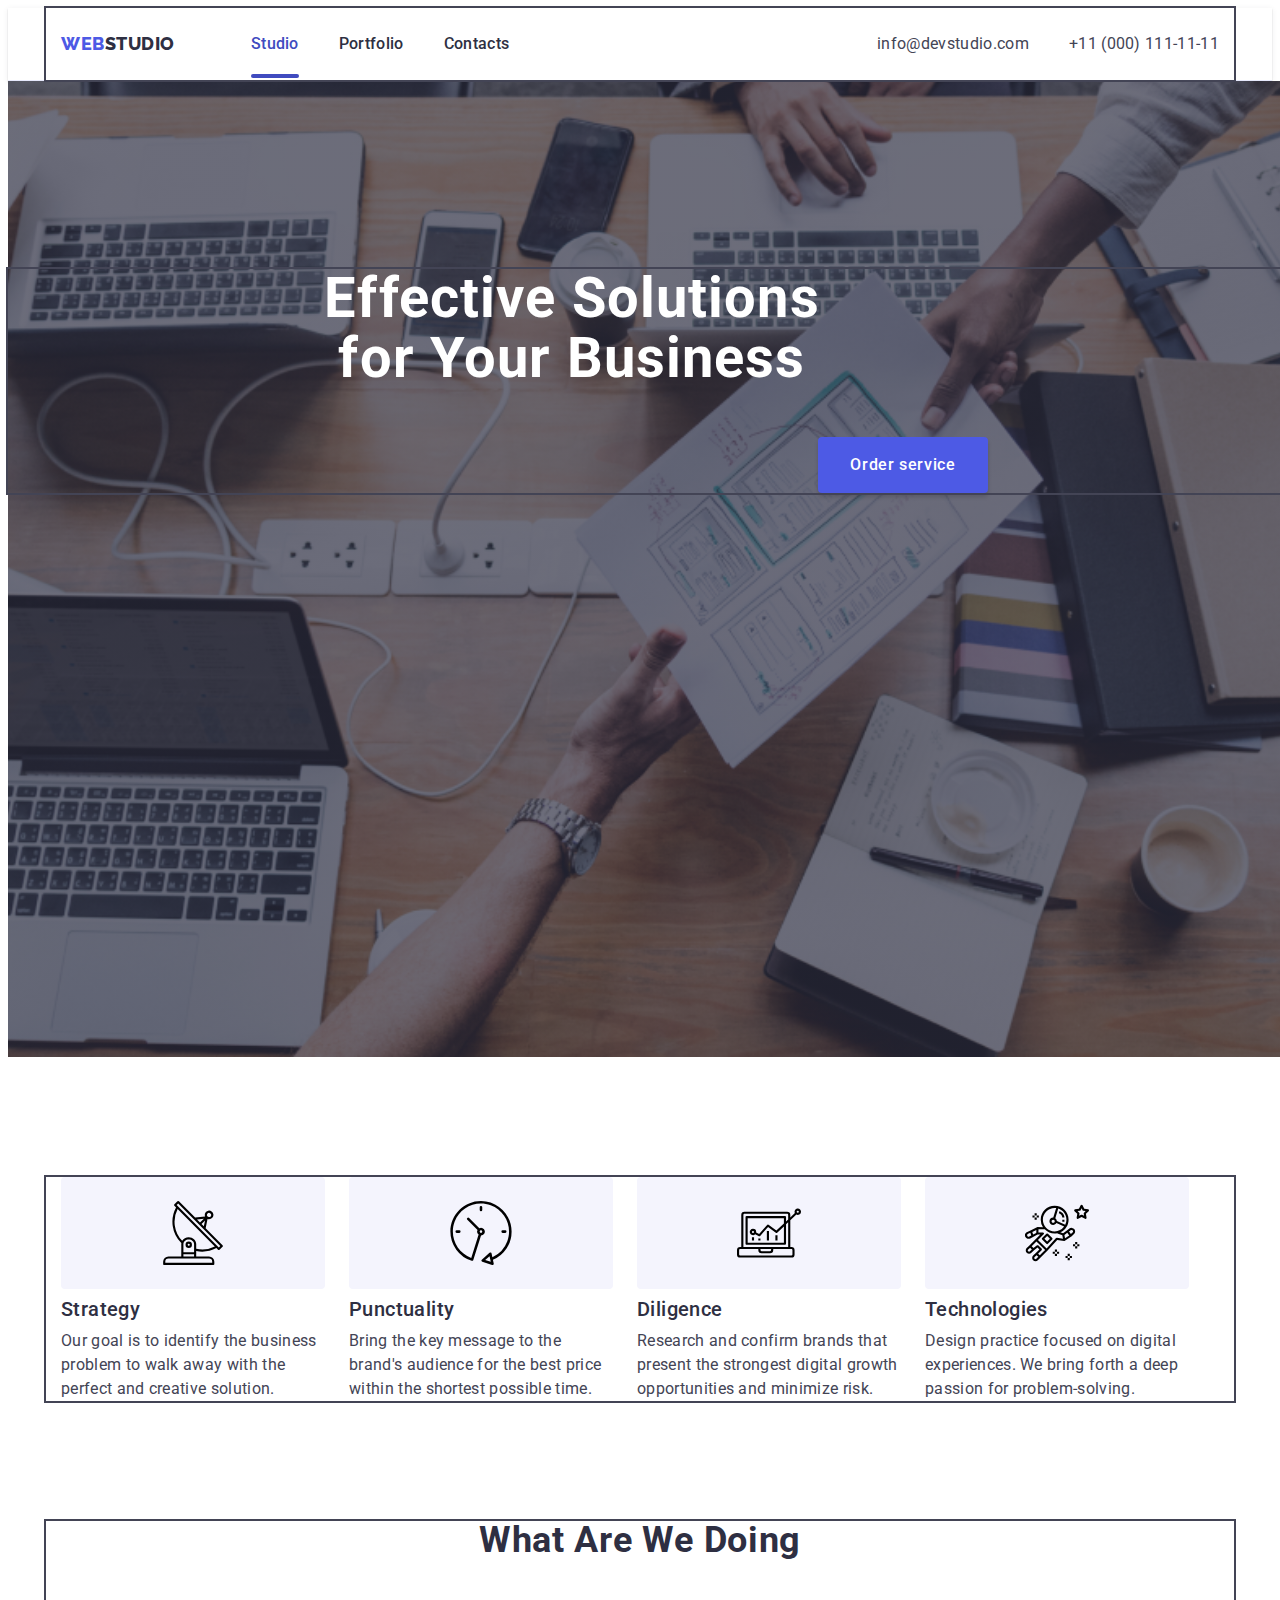
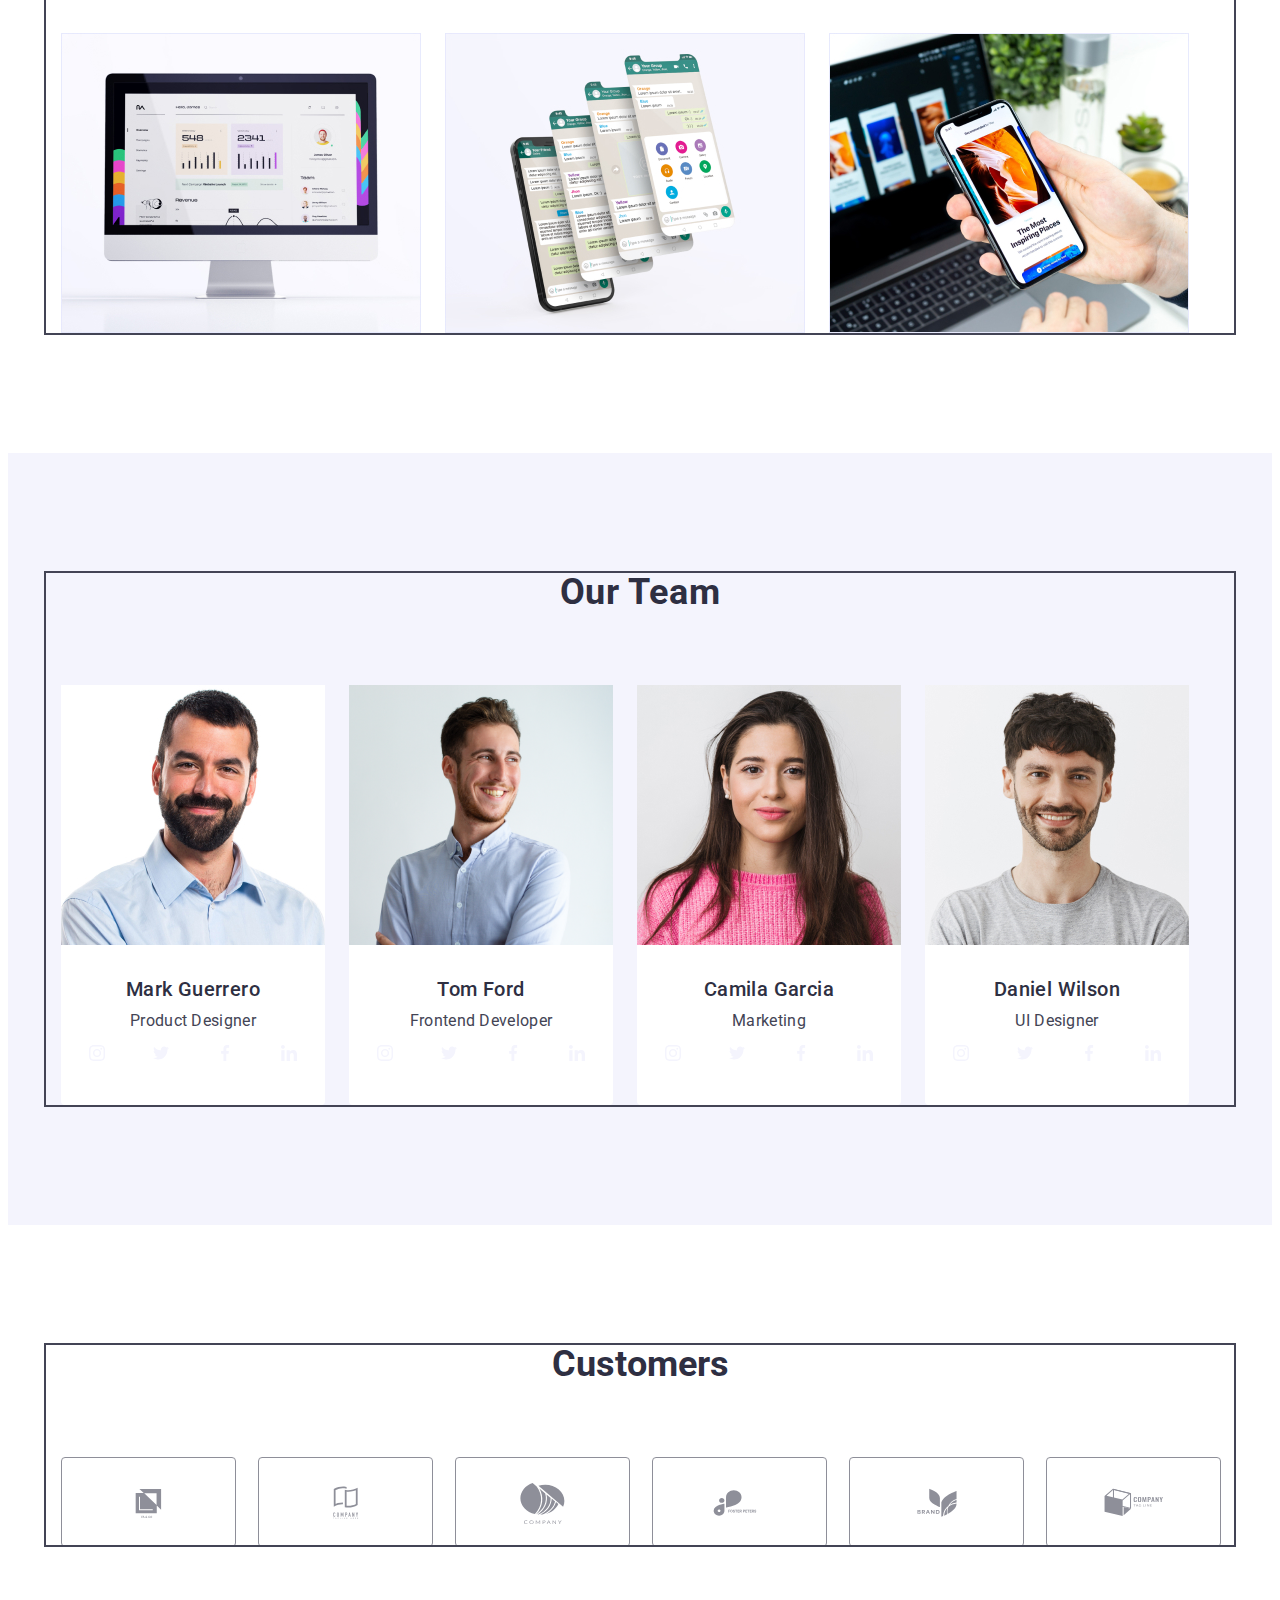
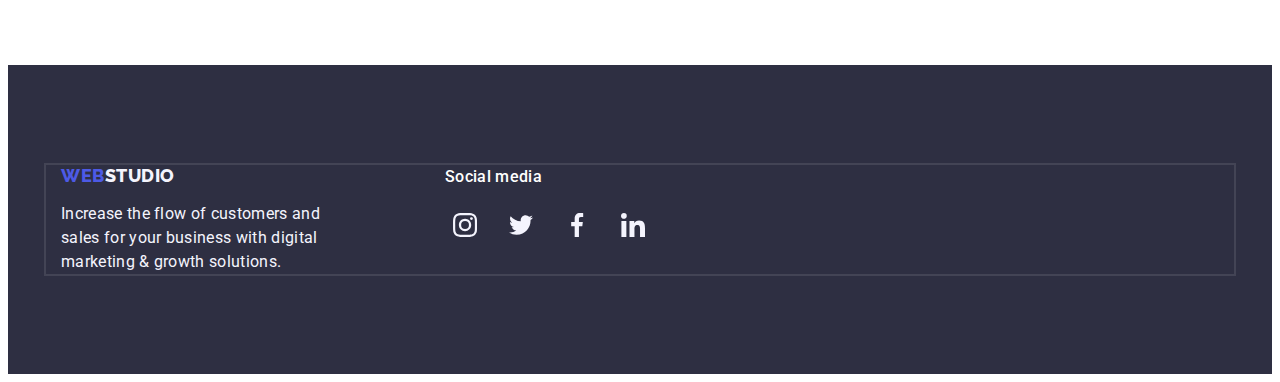
<file: index.html>
<!DOCTYPE html>
<html lang="en">
  <head>
    <meta charset="UTF-8" />
    <meta http-equiv="X-UA-Compatible" content="IE=edge" />
    <meta name="viewport" content="width=device-width, initial-scale=1.0" />
    <link rel="preconnect" href="https://fonts.googleapis.com" />
    <link rel="preconnect" href="https://fonts.gstatic.com" crossorigin />
    <link
      href="https://fonts.googleapis.com/css2?family=Raleway:wght@800&family=Roboto:wght@400;500;700&display=swap"
      rel="stylesheet"
    />
    <link
      rel="stylesheet"
      href="https://cdnjs.cloudflare.com/ajax/libs/modern-normalize/2.0.0/modern-normalize.min.css"
      integrity="sha512-4xo8blKMVCiXpTaLzQSLSw3KFOVPWhm/TRtuPVc4WG6kUgjH6J03IBuG7JZPkcWMxJ5huwaBpOpnwYElP/m6wg=="
      crossorigin="anonymous"
      referrerpolicy="no-referrer"
    />
    <title>Document</title>
    <link rel="stylesheet" href="./css/styles.css" />
  </head>
  <body>
    <header class="header">
      <div class="container-header container">
        <nav class="header-navigation-list">
          <a href="./index.html" class="header-logo link"
            >Web<span class="header-logo-web">Studio</span></a
          >
          <ul class="header-menu list">
            <li class="header-menu-item">
              <a href="./index.html" class="header-menu-link link current">Studio</a>
            </li>
            <li class="header-menu-item">
              <a href="./portfolio.html" class="header-menu-link link"
                >Portfolio</a
              >
            </li>
            <li class="header-menu-item">
              <a href="" class="header-menu-link link">Contacts</a>
            </li>
          </ul>
        </nav>
        <address class="header-contacts">
          <ul class="header-contacts-item list">
            <li>
              <a
                class="header-contacts-link link"
                href="mailto:info@devstudio.com"
                >info@devstudio.com</a
              >
            </li>
            <li>
              <a class="header-contacts-link link" href="tel:+110001111111"
                >+11 (000) 111-11-11</a
              >
            </li>
          </ul>
        </address>
      </div>
    </header>

    <main>
      <section class="hero">
        <div class="container-hero container">
          <h1 class="hero-title">Effective Solutions for Your Business</h1>
            <button type="button" class="hero-btn" data-modal-open>
              Order service
            </button>
        </div>
      </section>
      <section class="business">
        <div class="container-business container">
          <h2 class="visually-hidden">info</h2>
          <ul class="business-info list">
            <li class="business-title-item">
              <div class="business-icon-box">
                <svg class="svg-business" width="64" height="64">
                  <use href="./images/icons.svg#icon-antenna-1"></use>
                </svg>
              </div>
              <h3 class="business-info-strategy">Strategy</h3>
              <p class="business-info-idea">
                Our goal is to identify the business problem to walk away with
                the perfect and creative solution.
              </p>
            </li>
            <li class="business-title-item">
              <div class="business-icon-box">
                <svg class="svg-business" width="64" height="64">
                  <use href="./images/icons.svg#icon-clock-1"></use>
                </svg>
              </div>
              <h3 class="business-info-strategy">Punctuality</h3>
              <p class="business-info-idea">
                Bring the key message to the brand's audience for the best price
                within the shortest possible time.
              </p>
            </li>
            <li class="business-title-item">
              <div class="business-icon-box">
                <svg class="svg-business" width="64" height="64">
                  <use href="./images/icons.svg#icon-diagram-1"></use>
                </svg>
              </div>
              <h3 class="business-info-strategy">Diligence</h3>
              <p class="business-info-idea">
                Research and confirm brands that present the strongest digital
                growth opportunities and minimize risk.
              </p>
            </li>
            <li class="business-title-item">
              <div class="business-icon-box">
                <svg class="svg-business" width="64" height="64">
                  <use href="./images/icons.svg#icon-astronaut-1"></use>
                </svg>
              </div>
              <h3 class="business-info-strategy">Technologies</h3>
              <p class="business-info-idea">
                Design practice focused on digital experiences. We bring forth a
                deep passion for problem-solving.
              </p>
            </li>
          </ul>
        </div>
      </section>

      <section class="our-job">
        <div class="container-our-job container">
          <h2 class="our-job-title">What are we doing</h2>
          <ul class="our-job-list list">
            <li class="our-job-item">
              <img
                src="./images/image_1.jpg"
                alt="Workspace1"
                width="360"
                height="300"
              />
            </li>
            <li class="our-job-item">
              <img
                src="./images/image_2.jpg"
                alt="Workspace2"
                width="360"
                height="300"
              />
            </li>
            <li class="our-job-item">
              <img
                src="./images/image_3.jpg"
                alt="Workspace3"
                width="360"
                height="300"
              />
            </li>
          </ul>
        </div>
      </section>

      <section class="team">
        <div class="container-team container">
          <h2 class="team-title">Our Team</h2>
          <ul class="team-title-list list">
            <li class="team-title-item">
              <img
                src="./images/image_4.jpg"
                alt="Picture of product designer"
                width="264"
                height="260"
              />
              <div class="employee-item">
                <h3 class="employee">Mark Guerrero</h3>
                <p class="employee-job-title">Product Designer</p>
                <ul class="social-icon-list">
                  <li class="social-icon">
                    <a href="" class="social-link link">
                      <svg class="social-icon-item" width="16" height="16" >
                        <use href="./images/icons.svg#icon-instagram-2-1"></use>
                      </svg>
                    </a>
                  </li>    
                  <li class="social-icon">
                    <a href="" class="social-link link">    
                      <svg class="social-icon-item" width="16" height="16" >
                        <use href="./images/icons.svg#icon-twitter-1-2"></use>
                      </svg> 
                    </a>
                  </li>
                  <li class="social-icon">
                    <a href="" class="social-link link">      
                        <svg class="social-icon-item" width="16" height="16" >
                        <use href="./images/icons.svg#icon-facebook-1"></use>
                        </svg>
                    </a>
                  </li>
                  <li class="social-icon">
                    <a href="" class="social-link link">     
                      <svg class="social-icon-item" width="16" height="16" >
                        <use href="./images/icons.svg#icon-linkedin-1"></use>
                      </svg>
                    </a>
                  </li>
              </div>
            </li>
            <li class="team-title-item">
              <img
                src="./images/image_5.jpg"
                alt="Picture of frontend developer"
                width="264"
                height="260"
              />
              <div class="employee-item">
                <h3 class="employee">Tom Ford</h3>
                <p class="employee-job-title">Frontend Developer</p>
                <ul class="social-icon-list">
                  <li class="social-icon">
                    <a href="" class="social-link link">
                      <svg class="social-icon-item" width="16" height="16" >
                        <use href="./images/icons.svg#icon-instagram-2-1"></use>
                      </svg>
                    </a>
                  </li>    
                  <li class="social-icon">
                    <a href="" class="social-link link">    
                      <svg class="social-icon-item" width="16" height="16" >
                        <use href="./images/icons.svg#icon-twitter-1-2"></use>
                      </svg> 
                    </a>
                  </li>
                  <li class="social-icon">
                    <a href="" class="social-link link">      
                        <svg class="social-icon-item" width="16" height="16" >
                        <use href="./images/icons.svg#icon-facebook-1"></use>
                        </svg>
                    </a>
                  </li>
                  <li class="social-icon">
                    <a href="" class="social-link link">     
                      <svg class="social-icon-item" width="16" height="16" >
                        <use href="./images/icons.svg#icon-linkedin-1"></use>
                      </svg>
                    </a>
                  </li>
                </ul> 
              </div>
            </li>
            <li class="team-title-item">
              <img
                src="./images/imge_6.jpg"
                alt="Picture of marketing"
                width="264"
                height="260"
              />
              <div class="employee-item">
                <h3 class="employee">Camila Garcia</h3>
                <p class="employee-job-title">Marketing</p>
                <ul class="social-icon-list">
                  <li class="social-icon">
                    <a href="" class="social-link link">
                      <svg class="social-icon-item" width="16" height="16" >
                        <use href="./images/icons.svg#icon-instagram-2-1"></use>
                      </svg>
                    </a>
                  </li>    
                  <li class="social-icon">
                    <a href="" class="social-link link">    
                      <svg class="social-icon-item" width="16" height="16" >
                        <use href="./images/icons.svg#icon-twitter-1-2"></use>
                      </svg> 
                    </a>
                  </li>
                  <li class="social-icon">
                    <a href="" class="social-link link">      
                        <svg class="social-icon-item" width="16" height="16" >
                        <use href="./images/icons.svg#icon-facebook-1"></use>
                        </svg>
                    </a>
                  </li>
                  <li class="social-icon">
                    <a href="" class="social-link link">     
                      <svg class="social-icon-item" width="16" height="16" >
                        <use href="./images/icons.svg#icon-linkedin-1"></use>
                      </svg>
                    </a>
                  </li>
                </ul>   
              </div>
            </li>
            <li class="team-title-item">
              <img
                src="./images/image_7.jpg"
                alt="Picture of marketing"
                width="264"
                height="260"
              />
              <div class="employee-item">
                <h3 class="employee">Daniel Wilson</h3>
                <p class="employee-job-title">UI Designer</p>
                <ul class="social-icon-list">
                  <li class="social-icon">
                    <a href="" class="social-link link">
                      <svg class="social-icon-item" width="16" height="16" >
                        <use href="./images/icons.svg#icon-instagram-2-1"></use>
                      </svg>
                    </a>
                  </li>    
                  <li class="social-icon">
                    <a href="" class="social-link link">    
                      <svg class="social-icon-item" width="16" height="16" >
                        <use href="./images/icons.svg#icon-twitter-1-2"></use>
                      </svg> 
                    </a>
                  </li>
                  <li class="social-icon">
                    <a href="" class="social-link link">      
                        <svg class="social-icon-item" width="16" height="16" >
                        <use href="./images/icons.svg#icon-facebook-1"></use>
                        </svg>
                    </a>
                  </li>
                  <li class="social-icon">
                    <a href="" class="social-link link">     
                      <svg class="social-icon-item" width="16" height="16" >
                        <use href="./images/icons.svg#icon-linkedin-1"></use>
                      </svg>
                    </a>
                  </li>
                </ul>   
              </div>
            </li>
          </ul>
        </div>
      </section>
    

      <section class="customers">
        <div class="container">
            <h2 class="customers-title">Customers</h2>
            <ul class="customers-title-list list">
              <li class="customers-tittle-item">
                <a href="" class="customers-link link">
                  <svg class="customers-icon" width="104" height="56">
                    <use href="./images/icons.svg#icon-Client-1"></use>
                  </svg>
                </a>
              </li>
              <li class="customers-tittle-item">
                <a href="" class="customers-link link">
                  <svg class="customers-icon" width="104" height="56">
                    <use href="./images/icons.svg#icon-Client-2"></use>
                  </svg>
                </a>
              </li>
              <li class="customers-tittle-item">
                <a href="" class="customers-link link">
                  <svg class="customers-icon" width="104" height="56">
                    <use href="./images/icons.svg#icon-Logo"></use>
                  </svg>
                </a>
              </li>
              <li class="customers-tittle-item">
                <a href="" class="customers-link link">
                  <svg class="customers-icon" width="104" height="56">
                    <use href="./images/icons.svg#icon-Client-4"></use>
                  </svg>
                </a>
              </li>
              <li class="customers-tittle-item">
                <a href="" class="customers-link link">
                  <svg class="customers-icon" width="104" height="56">
                    <use href="./images/icons.svg#icon-Client-5"></use>
                  </svg>
                </a>
              </li>
              <li class="customers-tittle-item">
                <a href="" class="customers-link link">
                  <svg class="customers-icon" width="104" height="56">
                    <use href="./images/icons.svg#icon-Client-6"></use>
                  </svg>
                </a>
              </li>
            </ul>
        </div>
      </section>
    </main>

    <footer class="footer">
      <div class="container-footer container">
        <div class="footer-box">
            <a href="./index.html" class="footer-logo link"
              >Web<span class="footer-logo-web">Studio</span>
            </a>
            <p class="footer-text">
              Increase the flow of customers and sales for your business with
              digital marketing & growth solutions.
            </p>
        </div>
        <div>
          <p class="social-footer">Social media</p>
          <ul class="social-footer-list list">
            <li class="social-footer-item">
              <a href="" class="social-footer-link link">
                <svg class="social-footer-icon" width="24" height="24" >
                  <use href="./images/icons.svg#icon-instagram-2-1"></use>
                </svg>
              </a>
            </li>    
            <li class="social-footer-item">
              <a href="" class="social-footer-link link">    
                <svg class="social-footer-icon" width="24" height="24" >
                  <use href="./images/icons.svg#icon-twitter-1-2"></use>
                </svg> 
              </a>
            </li>
            <li class="social-footer-item">
              <a href="" class="social-footer-link link">      
                <svg class="social-footer-icon" width="24" height="24" >
                  <use href="./images/icons.svg#icon-facebook-1"></use>
                </svg>
              </a>
            </li>
            <li class="social-footer-item">
                <a href="" class="social-footer-link link">     
                  <svg class="social-footer-icon" width="24" height="24" >
                    <use href="./images/icons.svg#icon-linkedin-1"></use>
                </svg>
              </a>
            </li>
          </ul>
        </div>     
      </div>
    </footer>  
    <div class="backdrop is-hidden" data-modal>
      <div class="modal">
        <button type="button" class="modal-btn" data-modal-close>
          <svg class="modal-btn-svg" width="8" height="8">
            <use href="./images/icons.svg#icon-icon-modal"></use>
          </svg>
        </button>
      </div>
    </div>
    <script src="./js/modal.js"></script>
  </body>
</html>
</file>
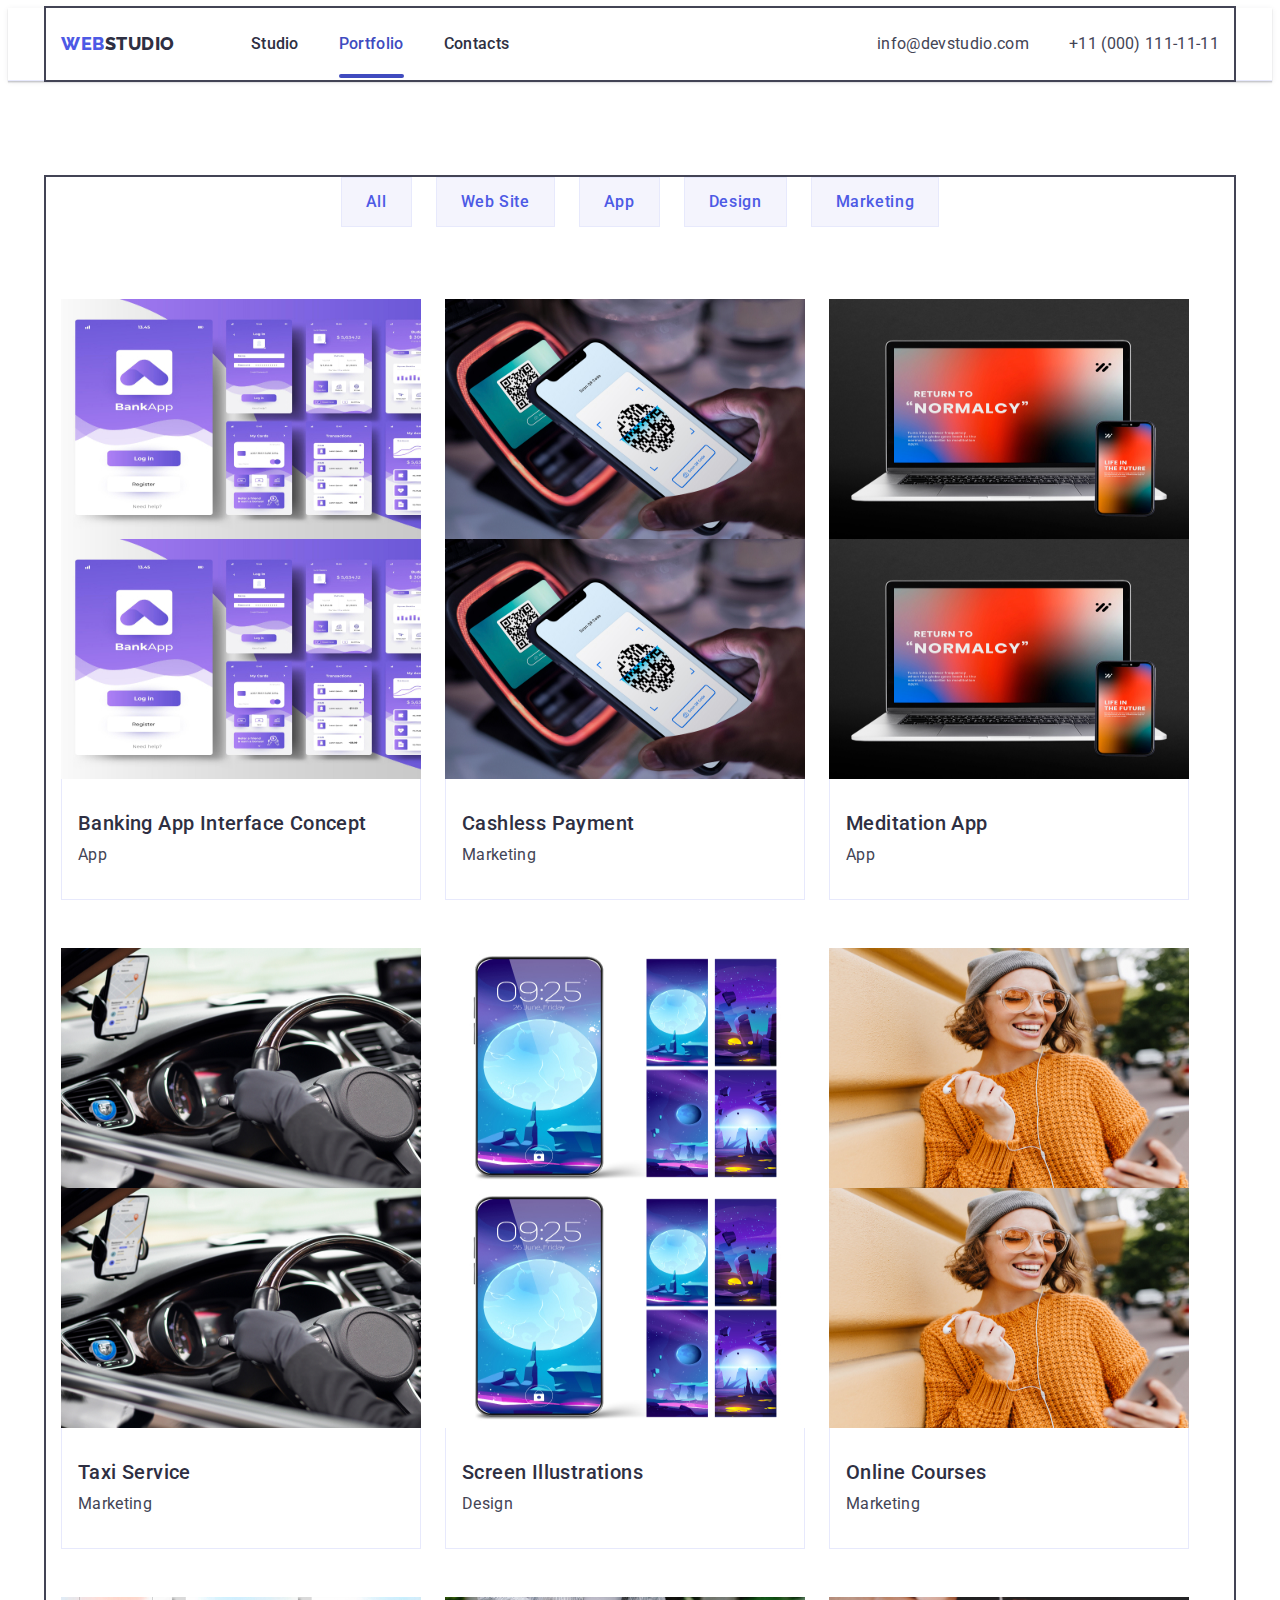
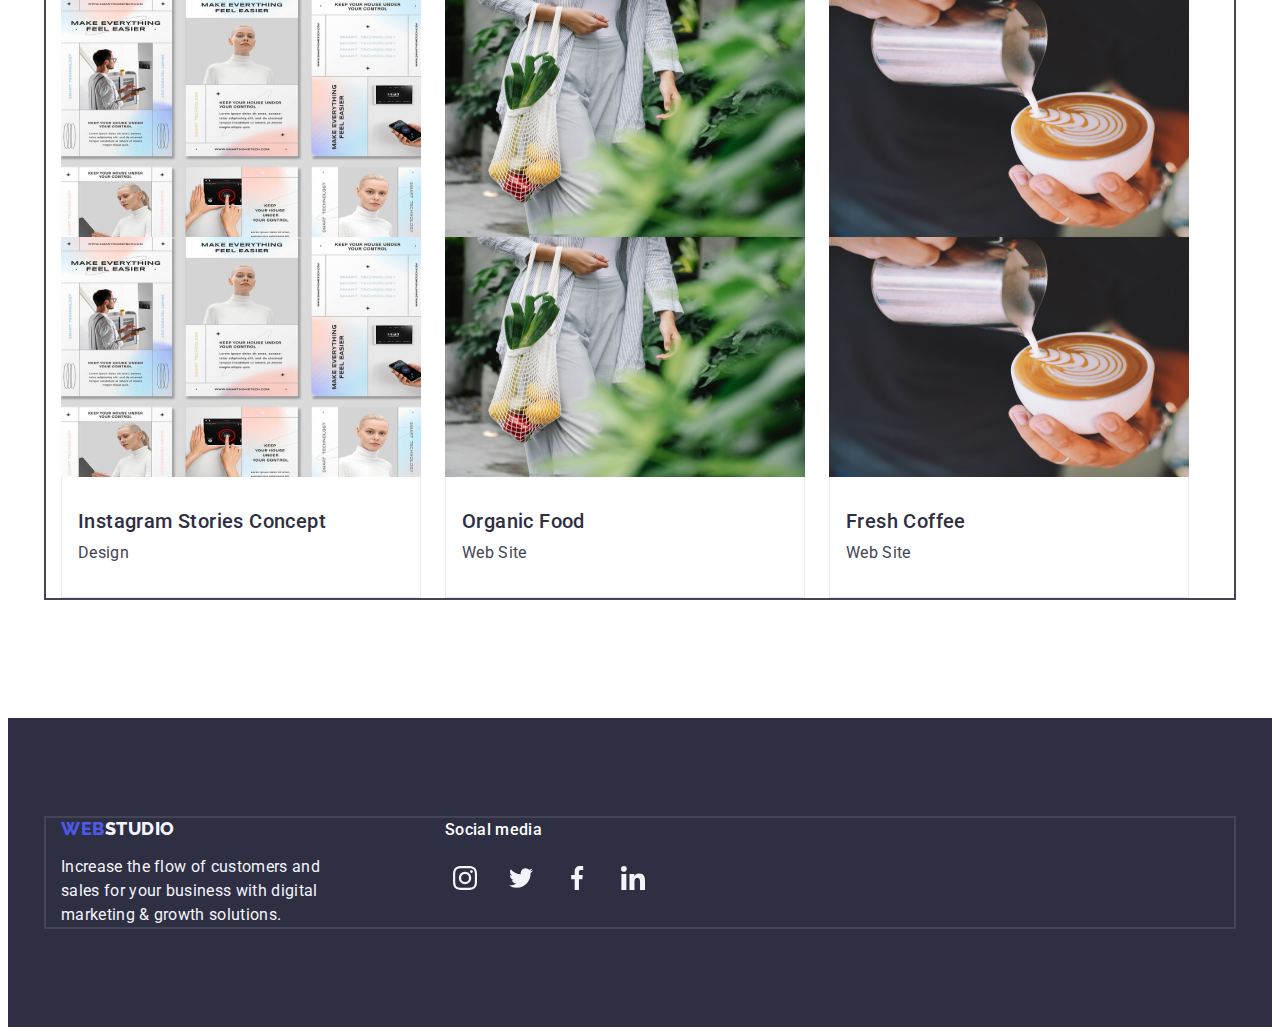
<file: portfolio.html>
<!DOCTYPE html>
<html lang="en">
  <head>
    <meta charset="UTF-8" />
    <meta http-equiv="X-UA-Compatible" content="IE=edge" />
    <meta name="viewport" content="width=device-width, initial-scale=1.0" />
    <link rel="preconnect" href="https://fonts.googleapis.com" />
    <link rel="preconnect" href="https://fonts.gstatic.com" crossorigin />
    <link rel="preconnect" href="https://fonts.googleapis.com" />
    <link rel="preconnect" href="https://fonts.gstatic.com" crossorigin />
    <link
      href="https://fonts.googleapis.com/css2?family=Raleway:wght@800&family=Roboto:wght@400;500;700&display=swap"
      rel="stylesheet"
    />
    <link
      rel="stylesheet"
      href="https://cdnjs.cloudflare.com/ajax/libs/modern-normalize/2.0.0/modern-normalize.min.css"
      integrity="sha512-4xo8blKMVCiXpTaLzQSLSw3KFOVPWhm/TRtuPVc4WG6kUgjH6J03IBuG7JZPkcWMxJ5huwaBpOpnwYElP/m6wg=="
      crossorigin="anonymous"
      referrerpolicy="no-referrer"
    />
    <title>Portfolio</title>
    <link rel="stylesheet" href="./css/styles.css" />
  </head>
  <body>
    <header class="header">
      <div class="container-header container">
        <nav class="header-navigation-list">
          <a href="./index.html" class="header-logo link"
            >Web<span class="header-logo-web">Studio</span></a
          >
          <ul class="header-menu list">
            <li class="header-menu-item">
              <a href="./index.html" class="header-menu-link link">Studio</a>
            </li>
            <li class="header-menu-item">
              <a href="./portfolio.html" class="header-menu-link link current"
                >Portfolio</a
              >
            </li>
            <li class="header-menu-item">
              <a href="" class="header-menu-link link">Contacts</a>
            </li>
          </ul>
        </nav>
        <address class="header-contacts">
          <ul class="header-contacts-item list">
            <li>
              <a
                class="header-contacts-link link"
                href="mailto:info@devstudio.com"
                >info@devstudio.com</a
              >
            </li>
            <li>
              <a class="header-contacts-link link" href="tel:+110001111111"
                >+11 (000) 111-11-11</a
              >
            </li>
          </ul>
        </address>
      </div>
    </header>

    <main>
      <section class="portfolio">
        <div class="container-portfolio container">
          <h1 class="visually-hidden">Filter</h1>
          <ul class="filter-list list">
            <li><button type="button" class="button">All</button></li>
            <li><button type="button" class="button">Web Site</button></li>
            <li><button type="button" class="button">App</button></li>
            <li><button type="button" class="button">Design</button></li>
            <li><button type="button" class="button">Marketing</button></li>
          </ul>
          <ul class="portfolio-list list">
            <li class="portfolio-item">
              <a href="" class="link">
                <img
                  src="./images/portfolio_1.jpg"
                  alt="Open pages of the bank's app"
                  width="360"
                  height="240"
                  class="portfolio-img"
                />
              <a href="" class="app-item link">
                <div class="app-cover-block">
                  <img
                    src="./images/portfolio_1.jpg"
                    alt="Open pages of the bank's app"
                    width="360"
                    height="240"
                    class="portfolio-img"
                  />
                  <p class="app-cover-text">
                    14 Stylish and User-Friendly App Design Concepts · Task
                    Manager App · Calorie Tracker App · Exotic Fruit Ecommerce
                    App · Cloud Storage App
                  </p>
                </div>
                <div class="app-box">
                  <h2 class="portfolio-name">Banking App Interface Concept</h2>
                  <p class="portfolio-type">App</p>
                </div>
              </a>
            </li>
            <li class="portfolio-item">
              <a href="" class="link">
                <img
                  src="./images/portfolio_2.jpg"
                  alt="Pay by phone via QR code"
                  width="360"
                  height="240"
                  class="portfolio-img"
                />
              <a href="" class="app-item link">
                <div class="app-cover-block">
                  <img
                    src="./images/portfolio_2.jpg"
                    alt="Pay by phone via QR code"
                    width="360"
                    height="240"
                    class="portfolio-img"
                  />
                  <p class="app-cover-text">
                    14 Stylish and User-Friendly App Design Concepts · Task
                    Manager App · Calorie Tracker App · Exotic Fruit Ecommerce
                    App · Cloud Storage App
                  </p>
                </div>
                <div class="app-box">
                  <h2 class="portfolio-name">Cashless Payment</h2>
                  <p class="portfolio-type">Marketing</p>
                </div>
              </a>
            </li>
            <li class="portfolio-item">
              <a href="" class="link">
                <img
                  src="./images/portfolio_3.jpg"
                  alt="Open website on a computer and app"
                  width="360"
                  height="240"
                  class="portfolio-img"
                />
              <a href="" class="app-item link">
                <div class="app-cover-block">
                  <img
                    src="./images/portfolio_3.jpg"
                    alt="Open website on a computer and app"
                    width="360"
                    height="240"
                    class="portfolio-img"
                  />
                  <p class="app-cover-text">
                    14 Stylish and User-Friendly App Design Concepts · Task
                    Manager App · Calorie Tracker App · Exotic Fruit Ecommerce
                    App · Cloud Storage App
                  </p>
                </div>
                <div class="app-box">
                  <h2 class="portfolio-name">Meditation App</h2>
                  <p class="portfolio-type">App</p>
                </div>
              </a>
            </li>
            <li class="portfolio-item">
              <a href="" class="link">
                <img
                  src="./images/portfolio_4.jpg"
                  alt="Using app at the taxi"
                  width="360"
                  height="240"
                  class="portfolio-img"
                />
              <a href="" class="app-item link">
                <div class="app-cover-block">
                  <img
                    src="./images/portfolio_4.jpg"
                    alt="Using app at the taxi"
                    width="360"
                    height="240"
                    class="portfolio-img"
                  />
                  <p class="app-cover-text">
                    14 Stylish and User-Friendly App Design Concepts · Task
                    Manager App · Calorie Tracker App · Exotic Fruit Ecommerce
                    App · Cloud Storage App
                  </p>
                </div>
                <div class="app-box">
                  <h2 class="portfolio-name">Taxi Service</h2>
                  <p class="portfolio-type">Marketing</p>
                </div>
              </a>
            </li>
            <li class="portfolio-item">
              <a href="" class="link">
                <img
                  src="./images/portfolio_5.jpg"
                  alt="Mobile screen illustrations "
                  width="360"
                  height="240"
                  class="portfolio-img"
                />
              <a href="" class="app-item link">
                <div class="app-cover-block">
                  <img
                    src="./images/portfolio_5.jpg"
                    alt="Mobile screen illustrations "
                    width="360"
                    height="240"
                    class="portfolio-img"
                  />
                  <p class="app-cover-text">
                    14 Stylish and User-Friendly App Design Concepts · Task
                    Manager App · Calorie Tracker App · Exotic Fruit Ecommerce
                    App · Cloud Storage App
                  </p>
                </div>
                <div class="app-box">
                  <h2 class="portfolio-name">Screen Illustrations</h2>
                  <p class="portfolio-type">Design</p>
                </div>
              </a>
            </li>
            <li class="portfolio-item">
              <a href="" class="link">
                <img
                  src="./images/portfolio_6.jpg"
                  alt="The girl studies online"
                  width="360"
                  height="240"
                  class="portfolio-img"
                />
              <a href="" class="app-item link">
                <div class="app-cover-block">
                  <img
                    src="./images/portfolio_6.jpg"
                    alt="The girl studies online"
                    width="360"
                    height="240"
                    class="portfolio-img"
                  />
                  <p class="app-cover-text">
                    14 Stylish and User-Friendly App Design Concepts · Task
                    Manager App · Calorie Tracker App · Exotic Fruit Ecommerce
                    App · Cloud Storage App
                  </p>
                </div>
                <div class="app-box">
                  <h2 class="portfolio-name">Online Courses</h2>
                  <p class="portfolio-type">Marketing</p>
                </div>
              </a>
            </li>
            <li class="portfolio-item">
              <a href="" class="link">
                <img
                  src="./images/portfolio_7.jpg"
                  alt="Instagram"
                  width="360"
                  height="240"
                  class="portfolio-img"
                />
              <a href="" class="app-item link">
                <div class="app-cover-block">
                  <img
                    src="./images/portfolio_7.jpg"
                    alt="Instagram"
                    width="360"
                    height="240"
                    class="portfolio-img"
                  />
                  <p class="app-cover-text">
                    14 Stylish and User-Friendly App Design Concepts · Task
                    Manager App · Calorie Tracker App · Exotic Fruit Ecommerce
                    App · Cloud Storage App
                  </p>
                </div>
                <div class="app-box">
                  <h2 class="portfolio-name">Instagram Stories Concept</h2>
                  <p class="portfolio-type">Design</p>
                </div>
              </a>
            </li>
            <li class="portfolio-item">
              <a href="" class="link">
                <img
                  src="./images/portfolio_8.jpg"
                  alt="Girl with food"
                  width="360"
                  height="240"
                  class="portfolio-img"
                />
              <a href="" class="app-item link">
                <div class="app-cover-block">
                  <img
                    src="./images/portfolio_8.jpg"
                    alt="Girl with food"
                    width="360"
                    height="240"
                    class="portfolio-img"
                  />
                  <p class="app-cover-text">
                    14 Stylish and User-Friendly App Design Concepts · Task
                    Manager App · Calorie Tracker App · Exotic Fruit Ecommerce
                    App · Cloud Storage App
                  </p>
                </div>
                <div class="app-box">
                  <h2 class="portfolio-name">Organic Food</h2>
                  <p class="portfolio-type">Web Site</p>
                </div>
              </a>
            </li>
            <li class="portfolio-item">
              <a href="" class="link">
                <img
                  src="./images/portfolio_9.jpg"
                  alt="Coffee"
                  width="360"
                  height="240"
                  class="portfolio-img"
                />
              <a href="" class="app-item link">
                <div class="app-cover-block">
                  <img
                    src="./images/portfolio_9.jpg"
                    alt="Coffee"
                    width="360"
                    height="240"
                    class="portfolio-img"
                  />
                  <p class="app-cover-text">
                    14 Stylish and User-Friendly App Design Concepts · Task
                    Manager App · Calorie Tracker App · Exotic Fruit Ecommerce
                    App · Cloud Storage App
                  </p>
                </div>
                <div class="app-box">
                  <h2 class="portfolio-name">Fresh Coffee</h2>
                  <p class="portfolio-type">Web Site</p>
                </div>
              </a>
            </li>
          </ul>
        </div>
      </section>
    </main>

    <footer class="footer">
      <div class="container-footer container">
        <div class="footer-box">
          <a href="./index.html" class="footer-logo link"
            >Web<span class="footer-logo-web">Studio</span>
          </a>
          <p class="footer-text">
            Increase the flow of customers and sales for your business with
            digital marketing & growth solutions.
          </p>
        </div>
        <div>
          <p class="social-footer">Social media</p>
          <ul class="social-footer-list list">
            <li class="social-footer-item">
              <a href="" class="social-footer-link link">
                <svg class="social-footer-icon" width="24" height="24">
                  <use href="./images/icons.svg#icon-instagram-2-1"></use>
                </svg>
              </a>
            </li>
            <li class="social-footer-item">
              <a href="" class="social-footer-link link">
                <svg class="social-footer-icon" width="24" height="24">
                  <use href="./images/icons.svg#icon-twitter-1-2"></use>
                </svg>
              </a>
            </li>
            <li class="social-footer-item">
              <a href="" class="social-footer-link link">
                <svg class="social-footer-icon" width="24" height="24">
                  <use href="./images/icons.svg#icon-facebook-1"></use>
                </svg>
              </a>
            </li>
            <li class="social-footer-item">
              <a href="" class="social-footer-link link">
                <svg class="social-footer-icon" width="24" height="24">
                  <use href="./images/icons.svg#icon-linkedin-1"></use>
                </svg>
              </a>
            </li>
          </ul>
        </div>
      </div>
    </footer>
  </body>
</html>
</file>
<file: css/styles.css>
:root {
  --dark-color: #2e2f42;
  --text-color: #434455;
  --third-title-color: #f4f4fd;
  --primary-brand-color: #4d5ae5;
  --white-background-color: #ffffff;
  --logo-style: "Raleway", sans-serif;
  --pressed-background-state-color: #404bbf;
  --white-color: #ffffff;
  --accent-background-color: #e7e9fc;
  --customers-color: #8e8f99;
}

body {
  font-family: "Roboto", sans-serif;
  color: var(--text-color);
  background-color: var(--white-background-color);
}
h1,
h2,
h3,
h4,
h5,
h6,
p {
  margin: 0;
}

ul {
  list-style-type: none;
  margin-top: 0;
  margin-bottom: 0;
  padding-left: 0;
}

img {
  display: block;
}

.link {
  text-decoration: none;
}
.list {
  list-style-type: none;
}

.container {
  width: 100%;
  max-width: 1158px;
  margin: 0;
  padding-left: 15px;
  padding-right: 15px;
  margin: 0 auto;
  outline: 2px solid;
}
/*-------------Header-----------*/

.container-header {
  display: flex;
  justify-content: space-between;
  align-items: center;
}

.header {
  border-bottom: 1px solid #e7e9fc;
  box-shadow: 0px 2px 1px rgba(46, 47, 66, 0.08),
    0px 1px 1px rgba(46, 47, 66, 0.16), 0px 1px 6px rgba(46, 47, 66, 0.08);
}

.header-navigation-list {
  display: flex;
  align-items: center;
}

.header-logo {
  font-family: var(--logo-style);
  font-weight: 800;
  font-size: 18px;
  line-height: 1.17;
  letter-spacing: 0.03em;
  text-transform: uppercase;
  color: var(--primary-brand-color);
  display: flex;
  margin-right: 76px;
}

.header-logo-web {
  color: var(--dark-color);
  display: flex;
}

.header-contacts {
  font-style: normal;
  gap: 40px;
  align-items: center;
}

.header-menu {
  font-weight: 500;
  font-size: 16px;
  line-height: 1.5;
  letter-spacing: 0.02em;
  color: var(--text-color);
  display: flex;
  gap: 40px;
}

.header-menu-item {
  font-weight: 500;
  font-size: 16px;
  line-height: 1.5;
  letter-spacing: 0.02em;
  color: var(--dark-color);
  text-decoration: none;
  padding: 24px 0 24px;
}

.header-menu-link {
  font-weight: 500;
  font-size: 16px;
  line-height: 1.5;
  letter-spacing: 0.02em;
  color: var(--dark-color);
  text-decoration: none;
  padding: 24px 0 24px;
  transition: color cubic-bezier(0.4, 0, 0.2, 1);
}

.header-menu-link:hover,
.header-menu-link:focus,
.header-menu-link:active {
  color: var(--pressed-background-state-color);
}

.header-contacts-item {
  font-size: 16px;
  line-height: 1.5;
  letter-spacing: 0.02em;
  color: var(--dark-color);
  display: flex;
  gap: 40px;
}

.header-contacts-link {
  color: var(--text-color);
  transition: color cubic-bezier(0.4, 0, 0.2, 1);
}

.header-contacts-link:hover,
.header-contacts-link:focus {
  color: var(--pressed-background-state-color);
}

.current {
  position: relative;
  color: #404bbf;
}

.current::after {
  content: "";
  position: absolute;
  left: 0;
  bottom: -1px;
  height: 4px;
  background-color: #404bbf;
  border-radius: 2px;
  display: block;
  width: 100%;
}

/*----------------Hero-----------------*/

.container-hero {
  display: flex;
  flex-direction: column;
  padding: 0 316px;
}

.hero {
  background-color: var(--dark-color);
  padding: 188px 0px;
  width: 1440px;
  height: 600px;
  flex-shrink: 0;
  background-repeat: no-repeat;
  background-position: center;
  background-size: cover;
  background-image: linear-gradient(
      rgba(46, 47, 66, 0.7),
      rgba(46, 47, 66, 0.7)
    ),
    url(../images/hero_bgr_img.jpg);
}

.hero-title {
  font-weight: 700;
  font-size: 56px;
  line-height: 1.07;
  letter-spacing: 0.02em;
  color: var(--white-background-color);
  text-align: center;
  max-width: 496px;
  margin-bottom: 48px;
}

.hero-btn {
  font-family: inherit;
  font-style: normal;
  font-weight: 500;
  font-size: 16px;
  line-height: 1.5;
  color: var(--white-background-color);
  letter-spacing: 0.04em;
  cursor: pointer;
  background-color: var(--primary-brand-color);
  display: block;
  align-self: center;
  padding: 16px 32px;
  min-width: 169px;
  height: 56px;
  border: none;
  border-radius: 4px;
  transition: color cubic-bezier(0.4, 0, 0.2, 1);
  box-shadow: 0px 4px 4px rgba(0, 0, 0, 0.15);
}

.hero-btn:hover,
.hero-btn:focus {
  background-color: var(--pressed-background-state-color);
}

/*----------------Business-----------------*/

.business {
  padding: 120px 0;
}

.container-business {
}

.visually-hidden {
  position: absolute;
  width: 1px;
  height: 1px;
  margin: -1px;
  border: 0;
  padding: 0;
  overflow: hidden;
  white-space: nowrap;
  clip-path: inset(100%);
  clip: rect(0 0 0 0);
}

.business-info {
  display: flex;
  gap: 24px;
}

.business-title-item {
  width: 264px;
}

.business-info-strategy {
  font-weight: 500;
  font-size: 20px;
  line-height: 1.2;
  letter-spacing: 0.02em;
  color: var(--dark-color);
  margin-bottom: 8px;
}

.business-info-idea {
  font-weight: 400;
  font-size: 16px;
  line-height: 1.5;
  letter-spacing: 0.02em;
  color: var(--text-color);
}

.business-icon-box {
  display: flex;
  align-items: center;
  justify-content: center;
  height: 112px;
  background-color: var(--third-title-color);
  border-radius: 4px;
  margin-bottom: 8px;
}

/*------------------Our job------------------*/

.container-our-job {
}

.our-job {
  padding-bottom: 120px;
}

.our-job-title {
  font-weight: 700;
  font-size: 36px;
  line-height: 1.11;
  letter-spacing: 0.02em;
  color: var(--dark-color);
  text-align: center;
  text-transform: capitalize;
  margin-bottom: 72px;
}

.our-job-list {
  display: flex;
  gap: 24px;
}
.our-job-item {
  width: calc((100%-48px) / 3);
}

/*-----------------Team------------------*/

.team {
  background-color: var(--third-title-color);
  padding: 120px 0;
}

.team-title {
  font-weight: 700;
  font-size: 36px;
  line-height: 1.11;
  letter-spacing: 0.02em;
  color: var(--dark-color);
  text-align: center;
  text-transform: capitalize;
  margin-bottom: 72px;
}

.team-title-list {
  display: flex;
  gap: 24px;
}

.team-title-item {
  background-color: var(--white-background-color);
  border-radius: 0px 0px 4px 4px;
}

/*-----------------Employee---------------*/

.employee {
  font-weight: 500;
  font-size: 20px;
  line-height: 1.2;
  letter-spacing: 0.02em;
  color: var(--dark-color);
  margin-bottom: 8px;
}

.employee-job-title {
  font-weight: 400;
  font-size: 16px;
  line-height: 1.5;
  letter-spacing: 0.02em;
  color: var(--text-color);
}

.employee-item {
  padding: 32px 16px;
  text-align: center;
}

.social-icon-list {
  display: flex;
  justify-content: center;
  align-items: center;
  gap: 24px;
}

.social-link {
  width: 100%;
  height: 100%;
  background-color: var(--accent-color);
  border-radius: 50%;
  display: flex;
  align-items: center;
  justify-content: center;
  transition: background-color 250ms cubic-bezier(0.4, 0, 0.2, 1);
}

.social-link:hover,
.social-link:focus {
  background-color: var(--pressed-background-state-color);
}

.social-icon-item {
  width: 16px;
  height: 16px;
}

.social-icon {
  width: 40px;
  height: 40px;
}

.social-icon-item {
  fill: var(--third-title-color);
}

/*--------------Customers-------------*/
.customers {
  padding: 120px 0;
}
.container {
}

.customers-title {
  color: var(--dark-color);
  text-align: center;
  font-size: 36px;
  font-family: Roboto;
  font-weight: 700;
  line-height: 1.11;
  letter-spacing: 0.9;
  text-transform: capitalize;
  margin-bottom: 72px;
}

.customers-title-list {
  display: flex;
  gap: 24px;
}

.customers-tittle-item {
  width: calc((100% - 120px) / 6);
  height: 88px;
}

.customers-link {
  width: 100%;
  height: 100%;
  border: 1px solid #8e8f99;
  border-radius: 4px;
  display: flex;
  align-items: center;
  justify-content: center;
  color: var(--customers-color);
  transition: border-color 250ms cubic-bezier(0.4, 0, 0.2, 1),
    color 250ms cubic-bezier(0.4, 0, 0.2, 1);
}

.customers-link:hover,
.customers-link:focus {
  border-color: var(--pressed-background-state-color);
  color: var(--pressed-background-state-color);
}
.customers-icon {
  fill: currentColor;
}

/*----------------Footer--------------*/

.footer {
  background: var(--dark-color);
  padding: 100px 0;
}

.container-footer {
  display: flex;
  align-items: baseline;
}

.footer-box {
  margin-right: 120px;
}

.footer-logo {
  font-family: "Raleway", sans-serif;
  font-weight: 800;
  font-size: 18px;
  line-height: 1.17;
  letter-spacing: 0.03em;
  color: var(--primary-brand-color);
  text-transform: uppercase;
  margin-bottom: 16px;
  display: inline-block;
}

.footer-logo-web {
  font-weight: 800;
  font-size: 18px;
  line-height: 1.17;
  letter-spacing: 0.03em;
  color: var(--third-title-color);
}

.footer-text {
  font-family: inherit;
  font-style: normal;
  font-weight: 400;
  font-size: 16px;
  line-height: 1.5;
  letter-spacing: 0.02em;
  color: var(--third-title-color);
  max-width: 264px;
}

.social-footer {
  width: 100%;
  height: 100%;
  color: var(--white-color);
  font-size: 16px;
  font-family: Roboto;
  font-weight: 500;
  line-height: 1.5;
  letter-spacing: 0.02em;
  margin-bottom: 16px;
}

.social-footer-list {
  display: flex;
  gap: 16px;
}

.social-footer-item {
  width: 40px;
  height: 40px;
}

.social-footer-link {
  width: 100%;
  height: 100%;
  background-color: var(--accent-color);
  border-radius: 50%;
  display: flex;
  align-items: center;
  justify-content: center;
  transition: background-color 250ms cubic-bezier(0.4, 0, 0.2, 1);
}

.social-footer-icon {
  fill: var(--third-title-color);
}

/* -------------Main-----------*/

.button {
  font-family: inherit;
  font-style: normal;
  font-weight: 500;
  font-size: 16px;
  line-height: 1.5;
  letter-spacing: 0.04em;
  color: var(--primary-brand-color);
  cursor: pointer;
  background-color: var(--third-title-color);
  border: 1px solid var(--accent-background-color);
}

.button:hover,
.button:focus {
  color: var(--white-background-color);
  background-color: var(--pressed-background-state-color);
}

.portfolio-name {
  font-weight: 500;
  font-size: 20px;
  line-height: 1.2;
  letter-spacing: 0.02em;
  color: var(--dark-color);
  margin-bottom: 8px;
}

.portfolio-type {
  font-size: 16px;
  line-height: 1.5;
  letter-spacing: 0.02em;
  color: var(--text-color);
}

.portfolio {
  padding-top: 96px;
  padding-bottom: 120px;
}

.portfolio-list {
  display: flex;
  flex-wrap: wrap;
}

.app-cover-block {
  position: relative;
  overflow: hidden;
}

.app-cover-text {
  position: absolute;
  top: 0;
  font-size: 16px;
  line-height: 1.5;
  letter-spacing: 0.02em;
  color: #f4f4fd;
  padding: 40px 32px;
  background-color: #4d5ae5;
  height: 100%;
  width: 100%;
  transform: translateY(100%);
  transition: transform 250ms cubic-bezier(0.4, 0, 0.2, 1);
}

.app-item {
  display: block;
  transition: box-shadow 250ms cubic-bezier(0.4, 0, 0.2, 1);
}

.app-item:hover,
.app-item:focus {
  box-shadow: 0px 1px 6px rgba(46, 47, 66, 0.08),
    0px 1px 1px rgba(46, 47, 66, 0.16), 0px 2px 1px rgba(46, 47, 66, 0.08);
}

.app-item:hover .app-cover-text,
.app-item:focus .app-cover-text {
  box-shadow: 0px 1px 6px rgba(46, 47, 66, 0.08),
    0px 1px 1px rgba(46, 47, 66, 0.16), 0px 2px 1px rgba(46, 47, 66, 0.08);
  transform: translateY(0%);
}

.portfolio-item:hover .app-cover-block {
  transform: translate(0);
}

.portfolio-item {
  margin-right: 24px;
  margin-bottom: 48px;
  position: relative;
  overflow: hidden;
}

.app-box {
  border: 1px solid #e7e9fc;
  border-top: none;
  padding: 32px 16px;
}

.visually-hidden {
  display: none;
}

.filter-list {
  display: flex;
  gap: 24px;
  margin-bottom: 72px;
  justify-content: center;
  align-items: center;
}

.filter-list .button {
  background-color: var(--third-title-color);
  color: var(--primary-brand-color);
  font-family: inherit;
  font-weight: 500;
  font-size: 16px;
  line-height: 1.5;
  letter-spacing: 0.04em;
  cursor: pointer;
  padding: 12px 24px;
}

.filter-list .button:hover,
.filter-list .button:focus {
  background-color: var(--pressed-background-state-color);
  color: var(--white-color);
  box-shadow: 0px 3px 1px rgba(0, 0, 0, 0.1), 0px 2px 1px rgba(0, 0, 0, 0.08),
    0px 2px 2px rgba(0, 0, 0, 0.12);
  border-radius: 4px;
  border: 1px solid transparent;
}

.app-box {
  border: 1px solid #e7e9fc;
  border-top: none;
  padding: 32px 16px;
}

.portfolio-item:nth-child(3) {
  margin-right: 0;
}

.portfolio-item:nth-child(6) {
  margin-right: 0;
}

.portfolio-item:nth-child(9) {
  margin-right: 0;
  margin-bottom: 0;
}

.portfolio-item:nth-child(8) {
  margin-bottom: 0;
}

.portfolio-item:nth-child(7) {
  margin-bottom: 0;
}

.backdrop {
  width: 100%;
  height: 100%;
  position: fixed;
  top: 0;
  left: 0;
  z-index: 2;
  transition: opacity 250ms cubic-bezier(0.4, 0, 0.2, 1),
    visibility 250ms cubic-bezier(0.4, 0, 0.2, 1);
  background-color: rgba(46, 47, 66, 0.4);
}

.is-hidden {
  visibility: hidden;
  opacity: 0;
  pointer-events: none;
}

.modal {
  position: absolute;
  top: 50%;
  left: 50%;
  transform: translate(-50%, -50%) scale(1);
  width: 408px;
  min-height: 584px;
  background: #fcfcfc;
  box-shadow: 0px 1px 1px rgba(0, 0, 0, 0.14), 0px 1px 3px rgba(0, 0, 0, 0.12),
    0px 2px 1px rgba(0, 0, 0, 0.2);
  border-radius: 4px;
  transition: transform 250ms cubic-bezier(0.4, 0, 0.2, 1);
}
.modal-btn {
  position: absolute;
  top: 24px;
  right: 24px;
  width: 24px;
  height: 24px;
  border-radius: 50%;
  display: flex;
  align-items: center;
  justify-content: center;
  background-color: #e7e9fc;
  border: 1px solid rgba(0, 0, 0, 0.1);
  padding: 0;
  cursor: pointer;
  transition: background-color 250ms cubic-bezier(0.4, 0, 0.2, 1),
    border 250ms cubic-bezier(0.4, 0, 0.2, 1);
}

.modal-btn:hover {
  border: none;
  background-color: var(--pressed-background-state-color);
}

.modal-btn:focus {
  border: none;
  background-color: var(--pressed-background-state-color);
}

.modal-btn:hover,
.modal-btn:focus .modal-btn-svg {
  fill: var(--white-background-color);
}

.modal-btn-svg {
  transition: fill 250ms cubic-bezier(0.4, 0, 0.2, 1);
}

.backdrop.is-hidden .modal {
  transform: translate(-50%, -50%) scale(1);
}
</file>
